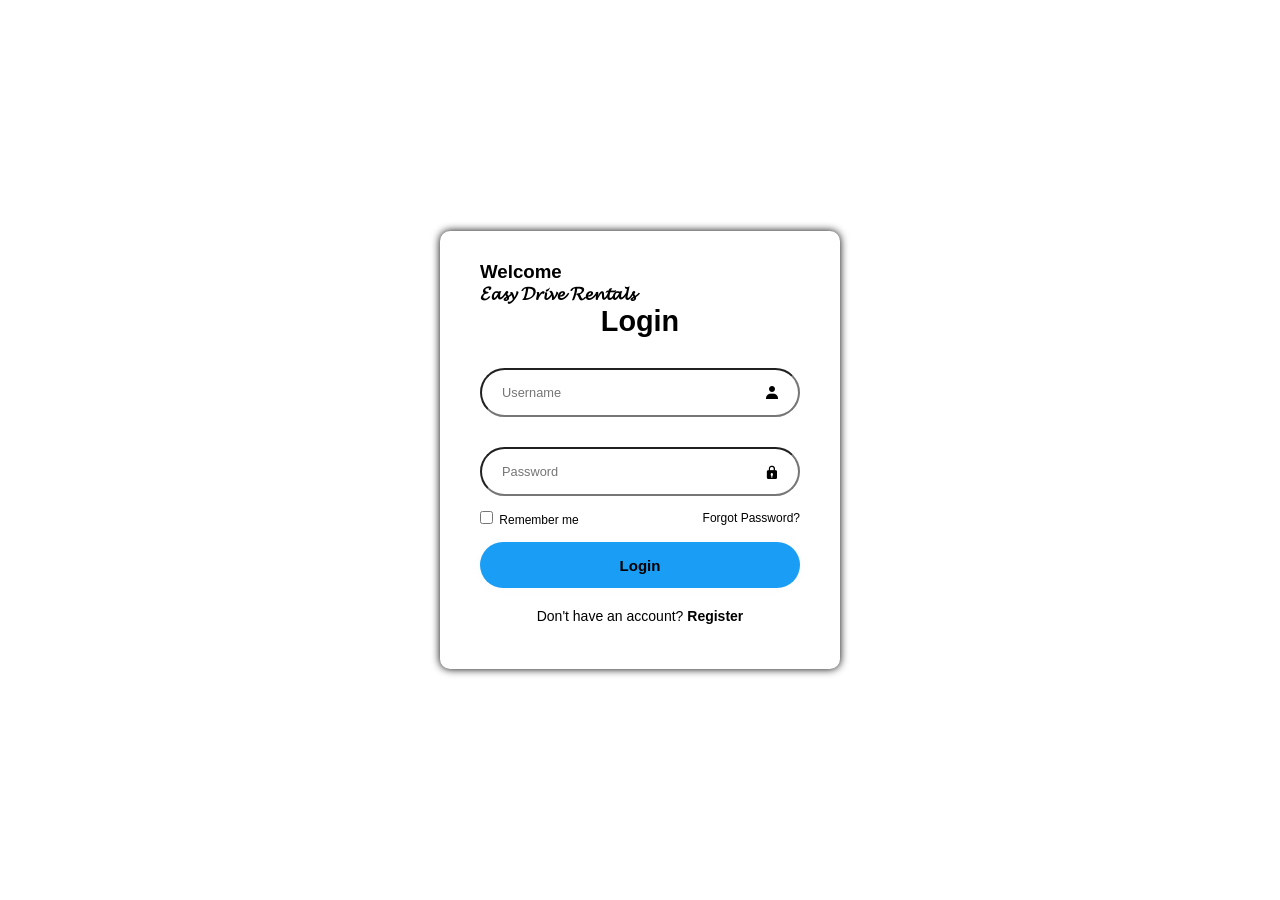
<file: Login.html>
<!DOCTYPE html>
<html lang="en">
<head>
    <meta charset="UTF-8">
    <meta http-equiv="X-UA-Compatible" content="IE=edge">
    <meta name="viewport" content="width=device-width, initial-scale=1.0">
    <title>LoginPage</title>
    <link href='https://unpkg.com/boxicons@2.1.4/css/boxicons.min.css' rel='stylesheet'>
    <link rel="apple-touch-icon" sizes="180x180" href="./favicon_io (1)/android-chrome-512x512.png">
    <link rel="icon" type="image/png" sizes="32x32" href="./favicon_io (1)/favicon-32x32.png">
    
    <link rel="manifest" href="/site.webmanifest">

    <style>
        *{
    margin: 0px;
    padding: 0px;
    box-sizing: border-box;
    font-family: "poppins" ,Arial, Helvetica, sans-serif;
}
.login-form{
    display: flex;
    justify-content: center;
    align-items: center;
    min-height: 100vh;
}
.main-login-div{
    width: 400px;
    background-color: transparent;
    border: px solid black;
    backdrop-filter: blur(40px);
    box-shadow: 0px 0px 9px;
    color: black;
    border-radius: 10px;
    padding: 30px 40px;
}
.main-login-div h1{
    font-size: 1.8rem;
    text-align: center;
}

.main-login-div .input-box{
    width: auto;
    height: auto;
    /* padding: 10px 0px 10px 0px; */
    margin: 30px 0px ;
    position: relative;
    color: black;
}
.input-box input{
    width: 100%;
    height: 100%;
    /* background: transparent; */
    outline: none;
    border-radius: 40px;
    font-size: .8rem;
    color: black;
    padding: 15px 45px 15px 20px;

}
.input-box input :placeholder {
    color: black;
    background-color: rgb(97, 180, 227);
}
.input-box i{
    position: absolute;
    right: 20px;
    top: 50%;
    transform: translateY(-50%);
    font-size: 1rem;
}

.main-login-div .remember-forgot{
    display: flex;
    justify-content: space-between;
    font-size: 12px;
    /* align-items: center; */
    margin: -15px 0px 15px;
}
.remember-forgot label input{
    accent-color: black;
    margin-right: 3px;
}
.remember-forgot a{
    color: black;
    text-decoration: none;
}
.remember-forgot a:hover{
    color: rgb(207, 207, 207);
    text-decoration: none;
}

@media (max-width:335px) {
    .media_1{
        /* font-size: 0.625rem; */
        padding-right: 35px;
    }
    
}

.main-login-div .btn{
    width: 100%;
    height: 46px;
    background-color:hsl(204, 91%, 53%) ;
    border: none;
    outline: none;
    border-radius: 40px;
    box-shadow: 0px 0px 10px rgba(207, 207, 207, 0.1);
    cursor: pointer;
    font-size: 15px;
    color: black;
    font-weight: 600;
}
.main-login-div .register-link{
    font-size: 0.725rem;
    text-align: center;
    margin: 20px 0px 15px;
}
.register-link p a{
    color: black;
    text-decoration: none;   
    font-weight: 600;
}
.register-link p a:hover{
    text-decoration: none;
    color: rgb(194, 194, 194);
}

p{
    font-size: 14px;
}
.btn{
    color: black;
    text-decoration: none;
}

.btn:hover{
    background-color: hsl(204, 80%, 63%);
}
    </style>
</head>
<body>
    <div class="login-form">
        

        <div class="main-login-div">
            <!-- Login Form -->
            <form action="form.py">
                <h3>Welcome</h3>
                <h3> 𝓔𝓪𝓼𝔂 𝓓𝓻𝓲𝓿𝓮 𝓡𝓮𝓷𝓽𝓪𝓵𝓼</h3>
                <h1>Login</h1>
                <div class="input-box">
                    <input type="text" placeholder="Username" required>
                    <i class='bx bxs-user'></i>
                </div>
                <div class="input-box">
                    <input type="password" placeholder="Password" required>
                    <i class='bx bxs-lock'></i>
                </div>
                <div class="remember-forgot">
                    <label for="rememberA" class="media_1">
                        <input type="checkbox" id="rememberA" required> Remember me
                    </label>
                    <a href="#" class="media_2">Forgot Password?</a>
                </div>
                <button type="submit" class="btn" formaction="" >Login</button>
                <div class="register-link">
                <p>Don't have an account? <a href="Signup.html">Register</a></p>
                </div>
            </form>
        </div>
    </div>
    <script>
        document.querySelector('form').addEventListener('submit', function(event) {
          event.preventDefault(); // Prevent the form from submitting the default way
          // Check if the form fields are filled (optional)
          // If validation passes, redirect
          window.location.href = 'index.html'; // Redirect to the index page
        });
      </script>
</body>
</html>
</file>
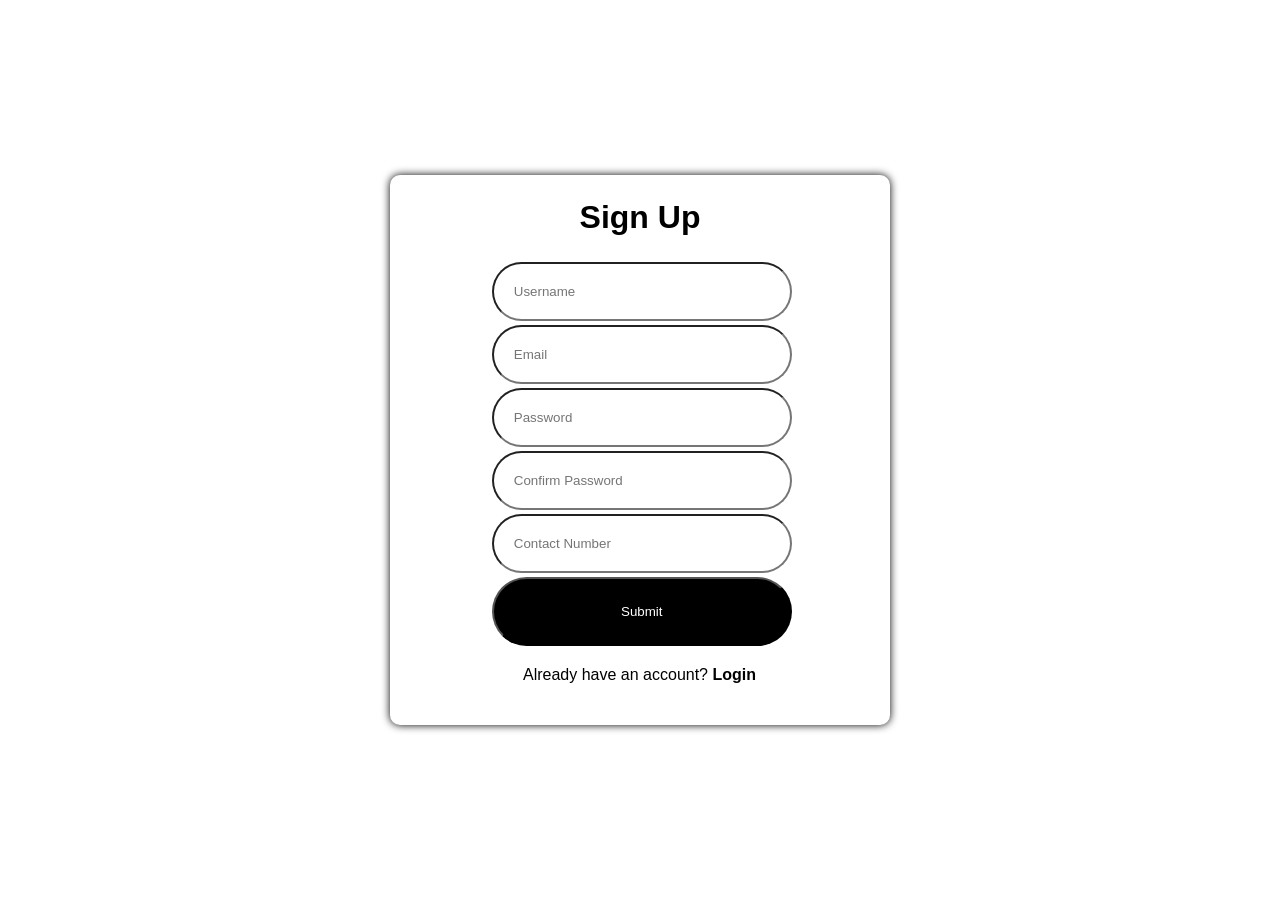
<file: Signup.html>
<!DOCTYPE html>
<html lang="en">
<head>
    <meta charset="UTF-8">
    <meta name="viewport" content="width=device-width, initial-scale=1.0">
    <title>Sign UP</title>
    <link rel="apple-touch-icon" sizes="180x180" href="./favicon_io (1)/android-chrome-512x512.png">
    <link rel="icon" type="image/png" sizes="32x32" href="./favicon_io (1)/favicon-32x32.png">
    
    <link rel="manifest" href="/site.webmanifest">
    <style>
        *{
            box-sizing: border-box;
            font-family: "poppins" ,Arial, Helvetica, sans-serif;

        }
        body{
            margin: 0;
            padding: 0;
            background-color: white;
            font-family: serif;
        }
        .class{
            position: absolute;
            top: 50%;
            left: 50%;
            transform: translate(-50%,-50%);
            background-color: white;
            border-radius: 10px;
            align-items: center;
        }

        
        .form{
            width: 500px;
            height: 550px;
            border: 0px solid rgb(50, 48, 48);
            border-radius: 10px;    
            animation: fadeIn 1s ;
            box-shadow: 0px 0px 9px ;
        }

        /* @keyframes fadeIn {
            from {
                opacity: 0;
                transform: translateY(-50px);
            }
            to{
                opacity: 1;
                transform: translateY(0);
            }
        } */
        .table{
            width: 100%;
        }
        .txt{
            width: 300px;
            padding: 20px;
            color: black;
            position: relative;
            left: 20%;
            border-radius: 50px;
        }
        .sub{
            width: 300px;
            padding: 25px;
            color: white;
            position: relative;
            left: 20%;
            border-radius: 50px;
            background-color: black;
        }
        .account{
            position: relative;
            top: 0px;
            left: 130px;
        }
        .login{
            color: black;
            text-decoration: none;   
            font-weight: 600;
            
        }
        .login:hover{
            text-decoration: none;
            color: rgb(183, 183, 183);
        }
    </style>
</head>
<body>
    <div class="class">
        <form class="form">
            <table class="table">
                <tr>
                    <td>
                        <font><center><h1>Sign Up</h1></center></font>
                    </td>
                </tr>
                <tr>
                    <td>
                        <input type="text" placeholder="Username" class="txt" required>
                    </td>
                </tr>
                <tr>
                    <td>
                        <input type="email" placeholder="Email" class="txt" required>
                    </td>
                </tr>
                <tr>
                    <td>
                        <input type="password" placeholder="Password" class="txt" required>
                    </td>
                </tr>
                <tr>
                    <td>
                        <input type="password" placeholder="Confirm Password" class="txt" required>
                    </td>
                </tr>
                <tr>
                    <td>
                        <input type="number" placeholder="Contact Number" class="txt" required>
                    </td>
                </tr>
                
                <tr>
                    <td>
                        <input type="submit" formaction="Login.html" placeholder="Sign Up" class="sub" required>
                    </td>
                </tr>
                <tr>
                    <td>
                            <p class="account">Already have an account? <a href="Login.html" class="login">Login</a></p>
                    </td>
                </tr>
            </table>
        </form>
    </div>
</body>
</html>
</file>
